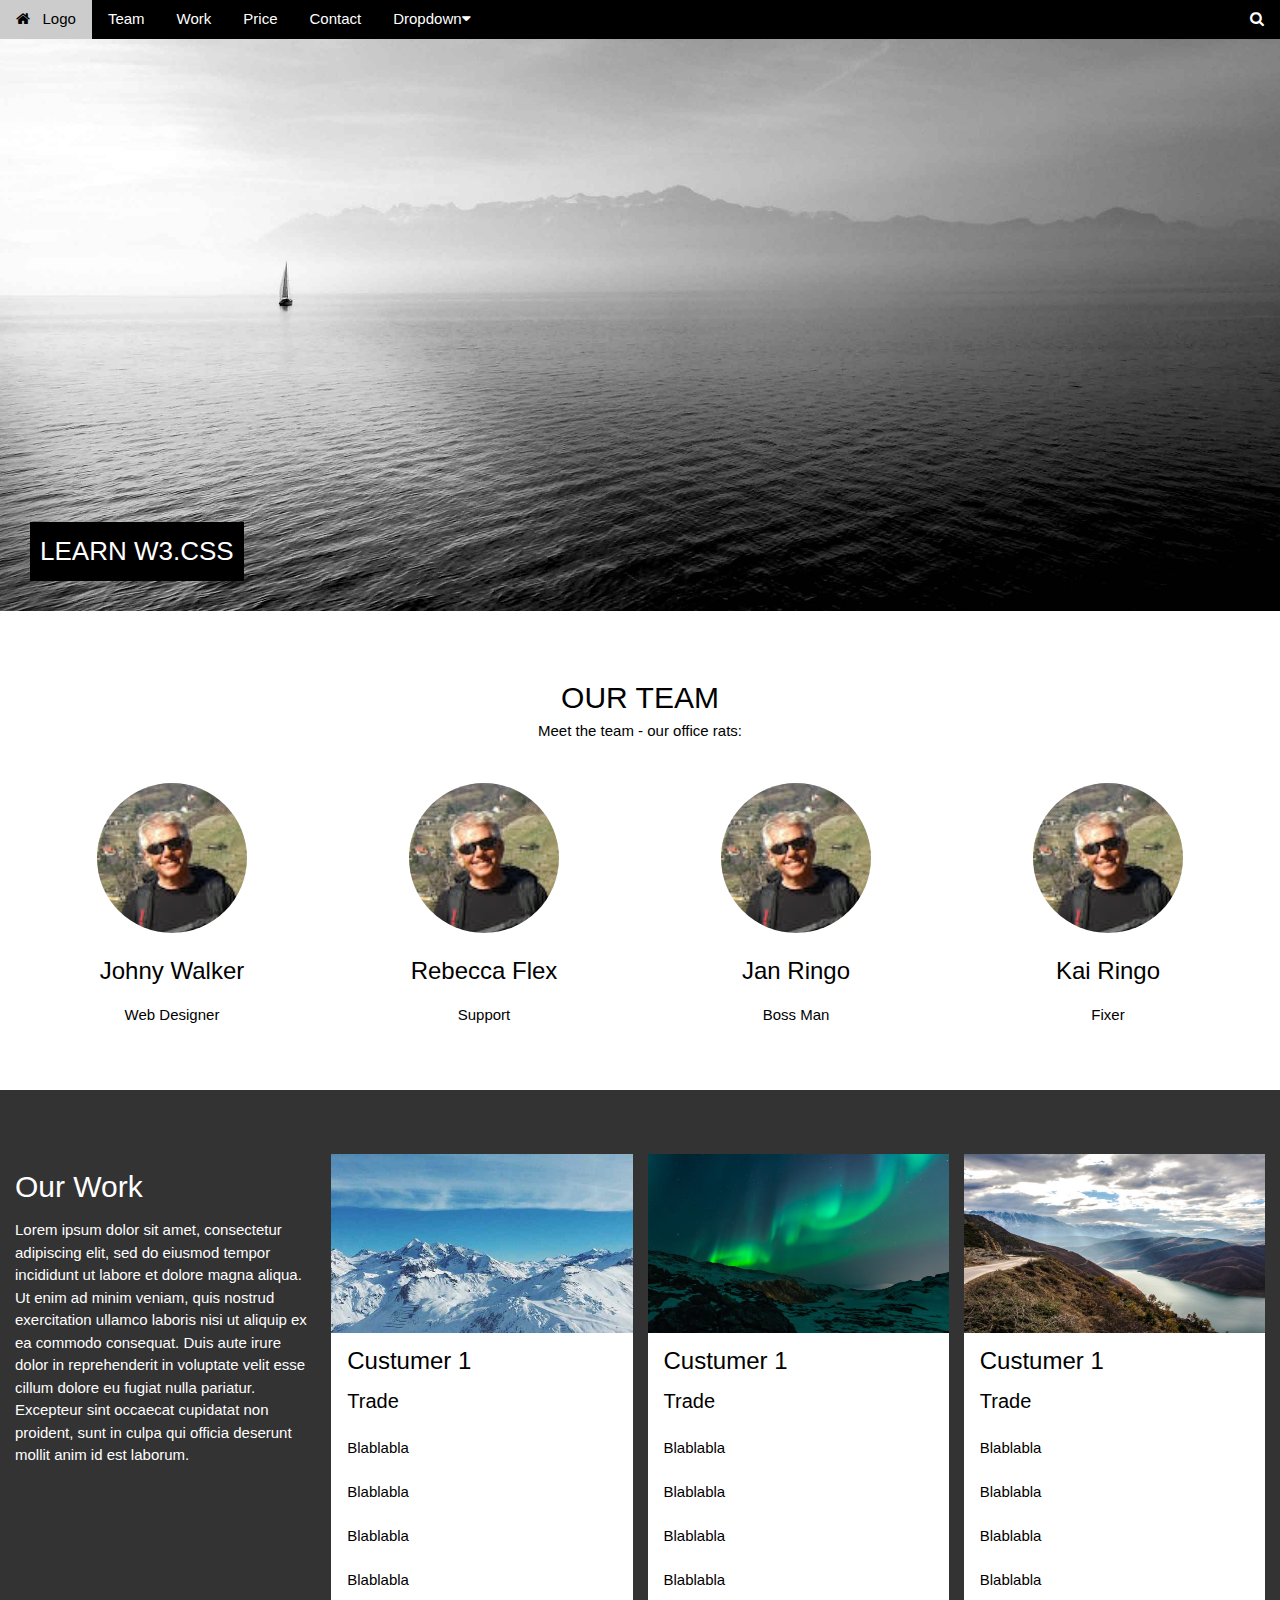
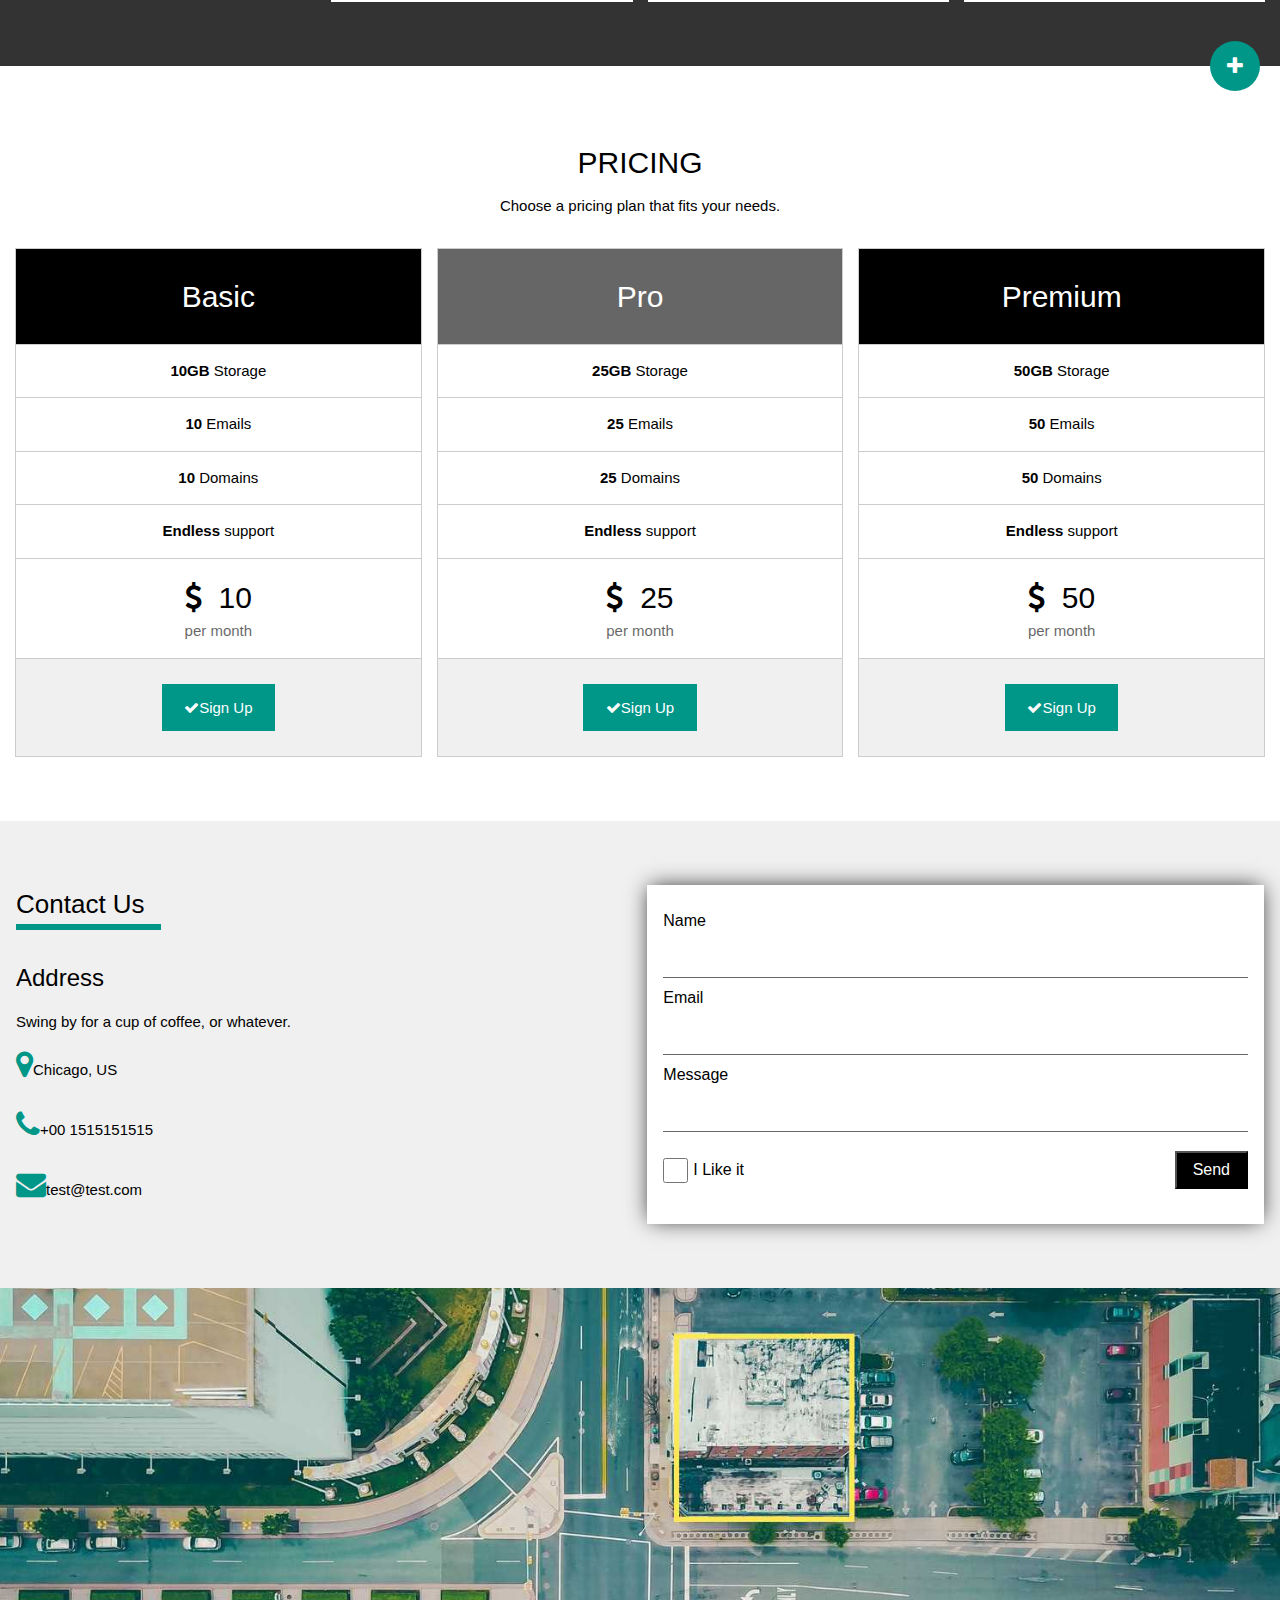
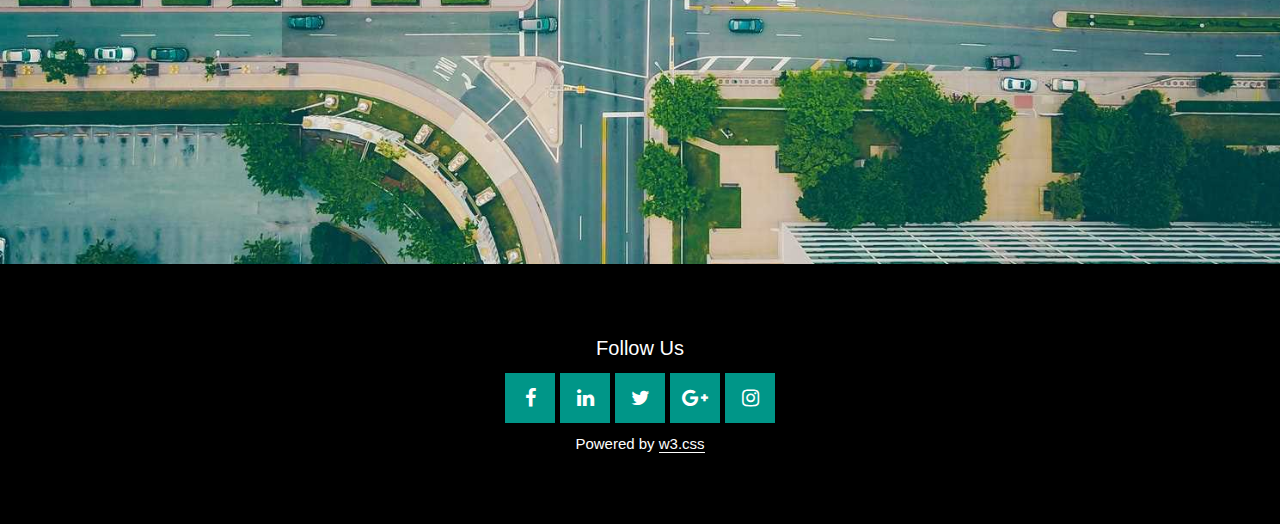
<file: CSS/index.html>
<!DOCTYPE html>
<html lang="en">
  <head>
    <meta charset="UTF-8" />
    <meta http-equiv="X-UA-Compatible" content="IE=edge" />
    <meta name="viewport" content="width=device-width, initial-scale=1.0" />
    <link
      rel="stylesheet"
      href="https://cdnjs.cloudflare.com/ajax/libs/font-awesome/4.7.0/css/font-awesome.min.css"
    />
    <link rel="stylesheet" href="./main.css" />
    <title>Document</title>
  </head>
  <body>
    <header class="main-header">
      <nav>
        <ul>
          <a class="logo" href="#"
            ><li>
              <i class="fa fa-home" aria-hidden="true"></i
              >&nbsp;&nbsp;&nbsp;Logo
            </li></a
          >
          <a href="#team-container"><li>Team</li></a>
          <a href="#work-section"><li>Work</li></a>
          <a href="#plans-section"><li>Price</li></a>
          <a href="#contact-section"><li>Contact</li></a>
          <a href="#"><li>Dropdown<i class="fa fa-caret-down"></i></li></a>
        </ul>
      </nav>
      <div class="search-logo">
        <i class="fa fa-search" aria-hidden="true"></i>
      </div>
    </header>
    <main>
      <div id="sailsBoat">
        <div class="sail-btn">
          <a href="#"> Learn W3.CSS </a>
        </div>
      </div>
      <section id="team-container">
        <div class="team-description">
          <p id="our-team">OUR TEAM</p>
          <p>Meet the team - our office rats:</p>
        </div>
        <div class="team-information">
          <div class="person">
            <img src="./avatar.jpg" alt="" />
            <h2>Johny Walker</h2>
            <p>Web Designer</p>
          </div>
          <div class="person">
            <img src="./avatar.jpg" alt="" />
            <h2>Rebecca Flex</h2>
            <p>Support</p>
          </div>
          <div class="person">
            <img src="./avatar.jpg" alt="" />
            <h2>Jan Ringo</h2>
            <p>Boss Man</p>
          </div>
          <div class="person">
            <img src="./avatar.jpg" alt="" />
            <h2>Kai Ringo</h2>
            <p>Fixer</p>
          </div>
        </div>
      </section>

      <section id="work-section">
        <div id="plus-sign"><i class="fa fa-plus"></i></div>
        <div class="work-quarter margin-left-7px">
          <h2>Our Work</h2>
          <p>
            Lorem ipsum dolor sit amet, consectetur adipiscing elit, sed do
            eiusmod tempor incididunt ut labore et dolore magna aliqua. Ut enim
            ad minim veniam, quis nostrud exercitation ullamco laboris nisi ut
            aliquip ex ea commodo consequat. Duis aute irure dolor in
            reprehenderit in voluptate velit esse cillum dolore eu fugiat nulla
            pariatur. Excepteur sint occaecat cupidatat non proident, sunt in
            culpa qui officia deserunt mollit anim id est laborum.
          </p>
        </div>

        <div class="work-quarter">
          <img class="nature-pic" src="./snow.jpg" alt="" />
          <div class="wq-information">
            <h3>Custumer 1</h3>
            <h4>Trade</h4>
            <p>Blablabla</p>
            <p>Blablabla</p>
            <p>Blablabla</p>
            <p>Blablabla</p>
          </div>
        </div>
        <div class="work-quarter">
          <img class="nature-pic" src="./lights.jpg" alt="" />
          <div class="wq-information">
            <h3>Custumer 1</h3>
            <h4>Trade</h4>
            <p>Blablabla</p>
            <p>Blablabla</p>
            <p>Blablabla</p>
            <p>Blablabla</p>
          </div>
        </div>
        <div class="work-quarter margin-right-7px">
          <img class="nature-pic" src="./mountains.jpg" alt="" />
          <div class="wq-information">
            <h3>Custumer 1</h3>
            <h4>Trade</h4>
            <p>Blablabla</p>
            <p>Blablabla</p>
            <p>Blablabla</p>
            <p>Blablabla</p>
          </div>
        </div>
      </section>
      <section id="plans-section">
        <h2>PRICING</h2>
        <p class="choose-pricing-p">
          Choose a pricing plan that fits your needs.
        </p>

        <div class="plans-container">
          <div class="plan margin-left-7px">
            <ul class="plan-list">
              <li class="plan-feature plan-title"><h2>Basic</h2></li>
              <li class="plan-feature"><b>10GB</b> Storage</li>
              <li class="plan-feature"><b>10</b> Emails</li>
              <li class="plan-feature"><b>10</b> Domains</li>
              <li class="plan-feature"><b>Endless</b> support</li>
              <li class="plan-feature price">
                <b><i class="fa fa-usd" aria-hidden="true"></i></b>&nbsp; 10
                <p>per month</p>
              </li>
              <li class="button-box">
                <button>
                  <i class="fa fa-check" aria-hidden="true"></i>Sign Up
                </button>
              </li>
            </ul>
          </div>

          <div class="plan">
            <ul class="plan-list">
              <li class="plan-feature plan-title pro"><h2>Pro</h2></li>
              <li class="plan-feature"><b>25GB</b> Storage</li>
              <li class="plan-feature"><b>25</b> Emails</li>
              <li class="plan-feature"><b>25</b> Domains</li>
              <li class="plan-feature"><b>Endless</b> support</li>
              <li class="plan-feature price">
                <b><i class="fa fa-usd" aria-hidden="true"></i></b>&nbsp; 25
                <p>per month</p>
              </li>
              <li class="button-box">
                <button>
                  <i class="fa fa-check" aria-hidden="true"></i>Sign Up
                </button>
              </li>
            </ul>
          </div>

          <div class="plan margin-right-7px">
            <ul class="plan-list">
              <li class="plan-feature plan-title"><h2>Premium</h2></li>
              <li class="plan-feature"><b>50GB</b> Storage</li>
              <li class="plan-feature"><b>50</b> Emails</li>
              <li class="plan-feature"><b>50</b> Domains</li>
              <li class="plan-feature"><b>Endless</b> support</li>
              <li class="plan-feature price">
                <b><i class="fa fa-usd" aria-hidden="true"></i></b>&nbsp; 50
                <p>per month</p>
              </li>
              <li class="button-box">
                <button>
                  <i class="fa fa-check" aria-hidden="true"></i>Sign Up
                </button>
              </li>
            </ul>
          </div>
        </div>
      </section>
      <section id="contact-section">
        <div class="address">
          <span class="cu-text">Contact Us</span>
          <h3>Address</h3>
          <p>Swing by for a cup of coffee, or whatever.</p>
          <p><i class="fa fa-map-marker" aria-hidden="true"></i>Chicago, US</p>
          <p><i class="fa fa-phone" aria-hidden="true"></i>+00 1515151515</p>
          <p>
            <i class="fa fa-envelope dd" aria-hidden="true"></i>test@test.com
          </p>
        </div>
        <div class="form-container">
          <form action="">
            <div>
              <label for="">Name</label>
              <input class="f-input" type="text" />
            </div>
            <div>
              <label for="">Email</label>
              <input class="f-input" type="text" />
            </div>
            <div>
              <label for="">Message</label>
              <input class="f-input" type="text" />
            </div>
            <div class="submit-box">
              
              <div class="left-ch">
                <input class="checkbox" type="checkbox" />
                <label class="checkbox-label" for=""> I Like it</label>
              </div>
              <button class="form-send-btn">Send</button>
            </div>
          </form>
        </div>
      </section>
      <section id="map">
      </section>
    </main>
    <footer>
      <p class="follow-us">Follow Us</p>
      <div class="social-medias-container">
        <div ><a class="sm-anchor" href="#"><i class="fa fa-facebook"></i></a></div>
        <div ><a class="sm-anchor" href="#"><i class="fa fa-linkedin"></i></a></div>
        <div ><a class="sm-anchor" href="#"><i class="fa fa-twitter"></i></a></div>
        <div ><a class="sm-anchor" href="#"><i class="fa fa-google-plus"></i></a></div>
        <div ><a class="sm-anchor" href="#"><i class="fa fa-instagram"></i></a></div>


      </div>
      <p >Powered by <a class="w3-css-link" href="https://www.w3schools.com/css/default.asp">w3.css</a></p>

      
    </footer>
  </body>
</html>
</file>
<file: CSS/main.css>
* {
  padding: 0;
  margin: 0;
  box-sizing: border-box;
}
body {
  font-family: Verdana,sans-serif;
  font-size: 15px;
  line-height: 1.5;
}
a{
  text-decoration: none;

}
ul{
  list-style: none;
}
.main-header {
  background-color: black;
  width: 100%;
  color: white;
  display: flex;
  position: fixed;
  top: 0;
  z-index: 1;
  align-items: center;
  justify-content: space-between;
}

.logo{
  background-color: #009688;
  color: white;
 
}


nav{
  display: flex;
  align-items: center;
  justify-content: center;
  
  }
  nav ul{
    display: flex;
    list-style: none;
   
  }
.main-header a {
  text-decoration: none;
  color: white;
  
}

.main-header a:hover{
  color: black;
  background-color: white;
  cursor: pointer;
}
.main-header .logo:hover{
  background-color: #ccc;
  cursor: pointer;

}
.search-logo{
padding:8px 16px;
}
.search-logo:hover{
  background-color: #009688;
  cursor: pointer;
}
nav ul li{
  padding: 8px 16px;
}
#sailsBoat{
  background: url("./sailboat.jpg");
  background-size: cover;
  background-position: center;
  margin-top: 35px;
  height:576px ;
  position: relative;
  
}
.sail-btn{
color: white;
background-color: black;
position: absolute;
bottom: 30px;
left: 30px;
display: flex;
justify-content: center;
align-items: center;

}
.sail-btn a{
  color: white;
  padding: 10px;
  font-size: 26px;
  text-transform: uppercase;
}
.sail-btn a:hover{
  background-color: #009688;
}

#team-container{
  background-color: white;
  line-height: 1.5;
  padding: 64px 16px;

}
.team-description{
  display: flex;
  flex-direction: column;
  align-items: center;
  margin-bottom: 20px;



}
#our-team{
  font-family: "Segoe UI",Arial,sans-serif;;
  font-size: 30px;
  margin-bottom: 10px 0;

}
.team-information{

  line-height: 1.5;
  display: flex;
  justify-content: space-around;
}
.person{

  width: 25%;
  display: flex;
  flex-direction: column;
  justify-content: space-between;
  align-items: center;
  text-align: center;
  
}
.person img{
  width: 150px;
  height: 150px;
  border-radius: 100%;
  margin-bottom: 10px;
  margin-top: 20px;
}
.person img:hover{
  opacity: 0.5;
}
.person h2{ 
  font-size: 24px;
  font-weight: 400;
  margin-bottom: 15px;
}
#work-section{
  background-color: #333333;
  height:576px ;
  padding: 64px 8px;
  display: flex;
  column-gap: 15px;
  position: relative;
 
}
#plus-sign{
  background-color: #009688;
  width: 50px;
  height: 50px;
  border-radius: 100%;
  position: absolute;
  bottom: -25px;
  right: 20px;
  color: white;
  display: flex;
  justify-content: center;
  align-items: center;
}
#plus-sign .fa-plus{
  font-size: 20px;
  font-weight: 400;
  color: white;
}
#plus-sign:hover{
  background-color: #ccc;
  cursor: pointer;
}
#plus-sign:hover .fa-plus{
  color: black;
}

.work-quarter{
  width: 25%;
  color: white;
 
}
 h2{
  font-family: "Segoe UI",Arial,sans-serif;
  font-size: 30px;
  font-weight: 400;
  margin: 10px 0;
  
}
.nature-pic{

  width: 100%;
  height: 40%;
  display: block;

}
.wq-information{
  padding:10px 16px;
  background-color: white;
  color: black;
  height: 60%;
  display: flex;
  flex-direction: column;
  justify-content: space-between;

}
.wq-information p{
  margin-top: 15px;
}
h3{
  font-size: 24px;
  font-family: "Segoe UI",Arial,sans-serif;
  font-weight: 400;
}
h4{
  font-size: 20px;
  font-family: "Segoe UI",Arial,sans-serif;
  font-weight: 400;
}

.margin-left-7px{
  margin-left: 7px;

}
.margin-right-7px{
  margin-right: 7px;

}
#plans-section{

  padding: 64px 8px;
  display: flex;
  text-align: center;
  flex-direction: column;
  justify-content: space-between;


}
.choose-pricing-p{
  margin-bottom: 30px;

}

.plans-container{
  display: flex;
  justify-content: space-between;
  column-gap: 15px;

}
.plan{
  width: 33.3%;
  border: 1px solid #ccc ;
}
.plan:hover{
  box-shadow: 2px 10px 30px 3px rgba(115,102,102,0.79);
}
.plan-feature{
  border-bottom: 1px solid #ccc ;
  padding: 15px 0;
}



.color-black{
  color: black;
}
.plan-title{
  background-color: black;
  color: white;
}
.pro{
  background-color: #666666;
}
.price{
  font-size: 30px;
  font-family: "Segoe UI",Arial,sans-serif;
  padding: 16px;

}
.price p{
  font-family: Verdana,sans-serif;;
  font-size: 15px;
  opacity: 0.60;

}
.button-box{
  background-color: #f0f0f0;
  padding:25px;
}

.button-box button{
  background-color: #009688;
  width: 32%;
  color: white;
  font-size: 15px;
  font-weight: 400;
  padding: 15px;
  border: 0;
}
.button-box button:hover{
  background-color: #ccc;
  color: black;
  cursor: pointer;

}
#contact-section{
  background-color: #f0f0f0;
 
  display: flex;
  padding: 64px 16px;
  column-gap: 15px;

}
.address{

  width: 50%;

}

.cu-text{
  display: inline-block;
  font-size: 26px;
  border-bottom: #009688 6px solid;
  margin-bottom: 15px;
  width: 145px;
}

.address i{
  font-size: 30px;
  color: #009688;
  margin-bottom: 15px;

  
}
.address{
  display: flex;
  flex-direction: column;
  row-gap: 15px;
}
.form-container{
  background-color: white;
  box-shadow: 0px -1px 21px -3px rgba(0,0,0,0.86);
  width: 50%;
  padding: 16px;

}
.form-container div{
  margin: 8px 0;
 
}
.f-input{
  width: 100%;
  min-height: 45px;
  border: none;
  border-bottom:solid 1px #666666;
}
.form-container label{
  font-size: 16px;
  font-weight: 400;
}
.checkbox{
  width: 25px;
  height: 25px;
  margin-right: 5px;
}
.left-ch{
  display: flex;
  align-items: center;
}
.submit-box{
  justify-content: space-between;
  display: flex;
  align-items: center;
  min-height: 60px;
}
.form-send-btn{
  padding: 8px 16px;
  color: white;
  background-color: black;
  font-size: 16px;
}
.form-send-btn:hover{
  background-color: #ccc;
  border: 2px solid #ccc;
  color: black;
  cursor: pointer;
}

#map{
 
  background: url("./map.jpg");
  height: 576px;
  background-size: cover;
  background-position: center;

}
footer{
  background-color: black;
  min-height: 260px;
  color: white;
  display: flex;
  flex-direction: column;
  align-items: center;
  justify-content: center;
}
.follow-us{
  font-family: 'Segoe UI', Tahoma, Geneva, Verdana, sans-serif;
  font-size: 20px;
}
.w3-css-link{
  color: white;
  border-bottom: 1px white solid;
}
.social-medias-container{
  width: 270px;
  height:50px ;
  display: flex;
  justify-content: space-between;
  margin-top: 10px;
  margin-bottom: 10px;
}
.sm-anchor{
  display: flex;
  justify-content: center;
  align-items: center;
  width: 50px;
  height: 50px;
  background-color: #009688;
}
.sm-anchor:hover{
  background-color: #ccc;
  
}
.sm-anchor:hover .fa{
  color: black;
}
.social-medias-container .fa{
 color: white;
 font-size: 20px;
}
</file>
